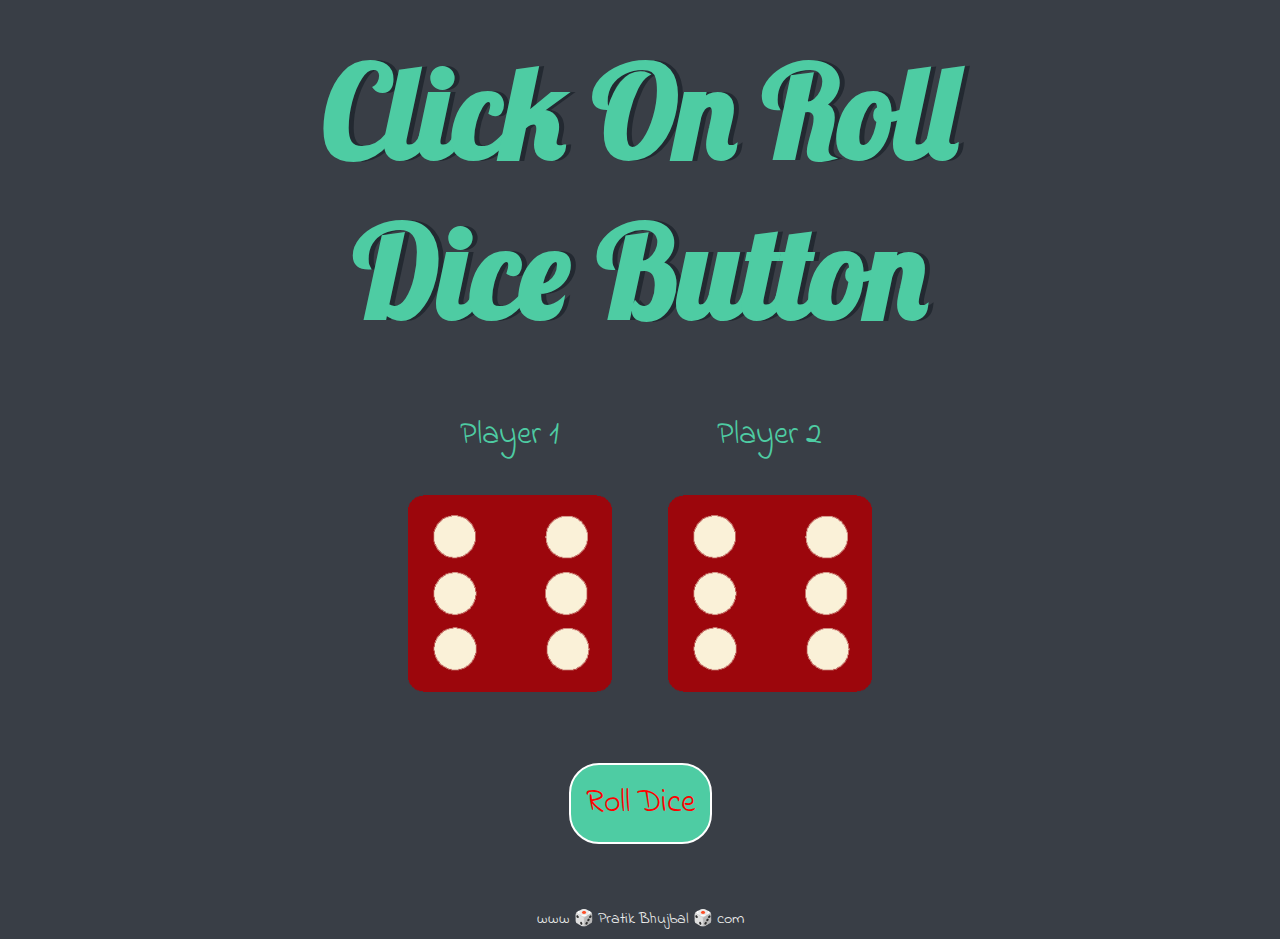
<file: 2.RollDiceGame/index.html>
<!doctype html>
<html lang="en" dir="ltr">
  <head>
    <meta charset="utf-8" />
    <title>Dicee</title>
    <link rel="stylesheet" href="styles.css" />
    <link
      href="https://fonts.googleapis.com/css?family=Indie+Flower|Lobster"
      rel="stylesheet"
    />
  </head>

  <body>
    <div class="container">
      <h1>Click On Roll Dice Button</h1>

      <div class="dice">
        <p>Player 1</p>
        <img class="img1" src="images/dice6.png" />
      </div>

      <div class="dice">
        <p>Player 2</p>
        <img class="img2" src="images/dice6.png" />
      </div>
    </div>

    <div class="button">
      <button class="btn" onclick="rollDice()">Roll Dice</button>
    </div>

    <script src="script.js"></script>
  </body>

  <footer>www 🎲 Pratik Bhujbal 🎲 com</footer>
</html>
</file>
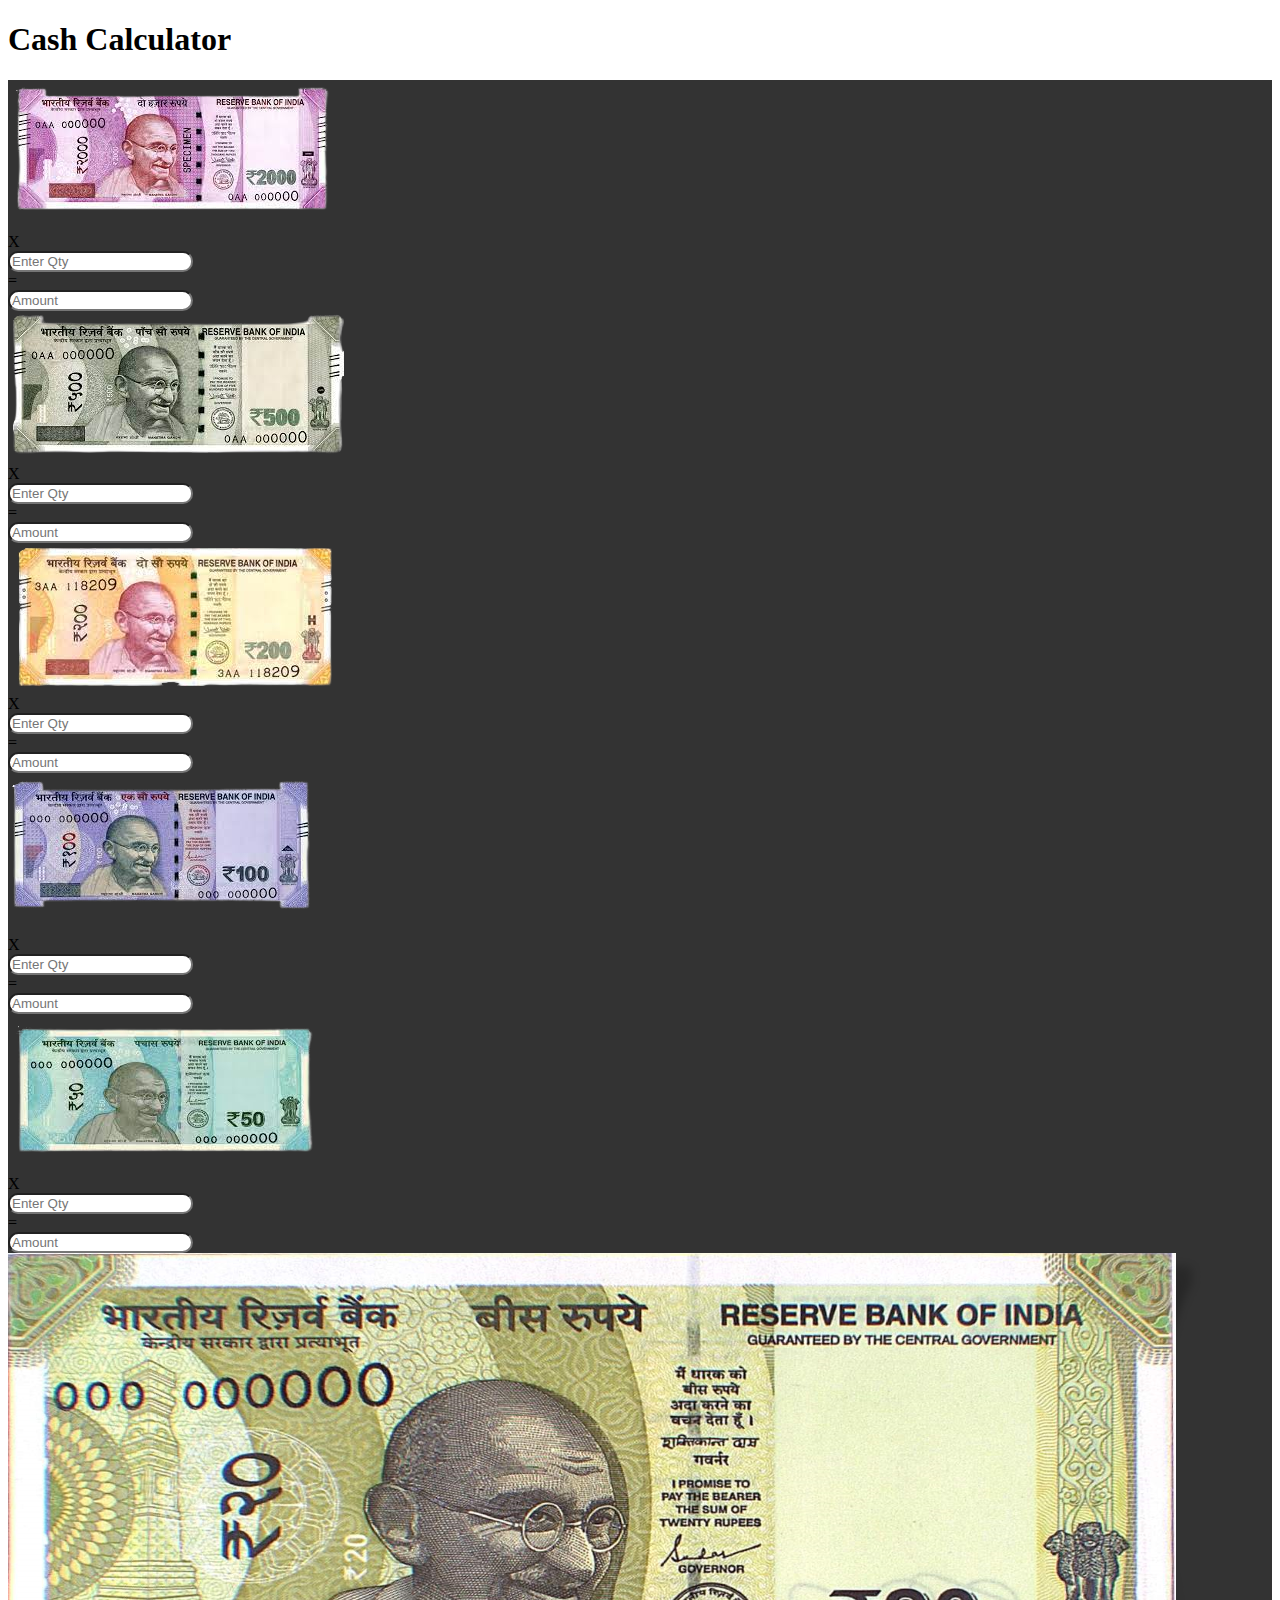
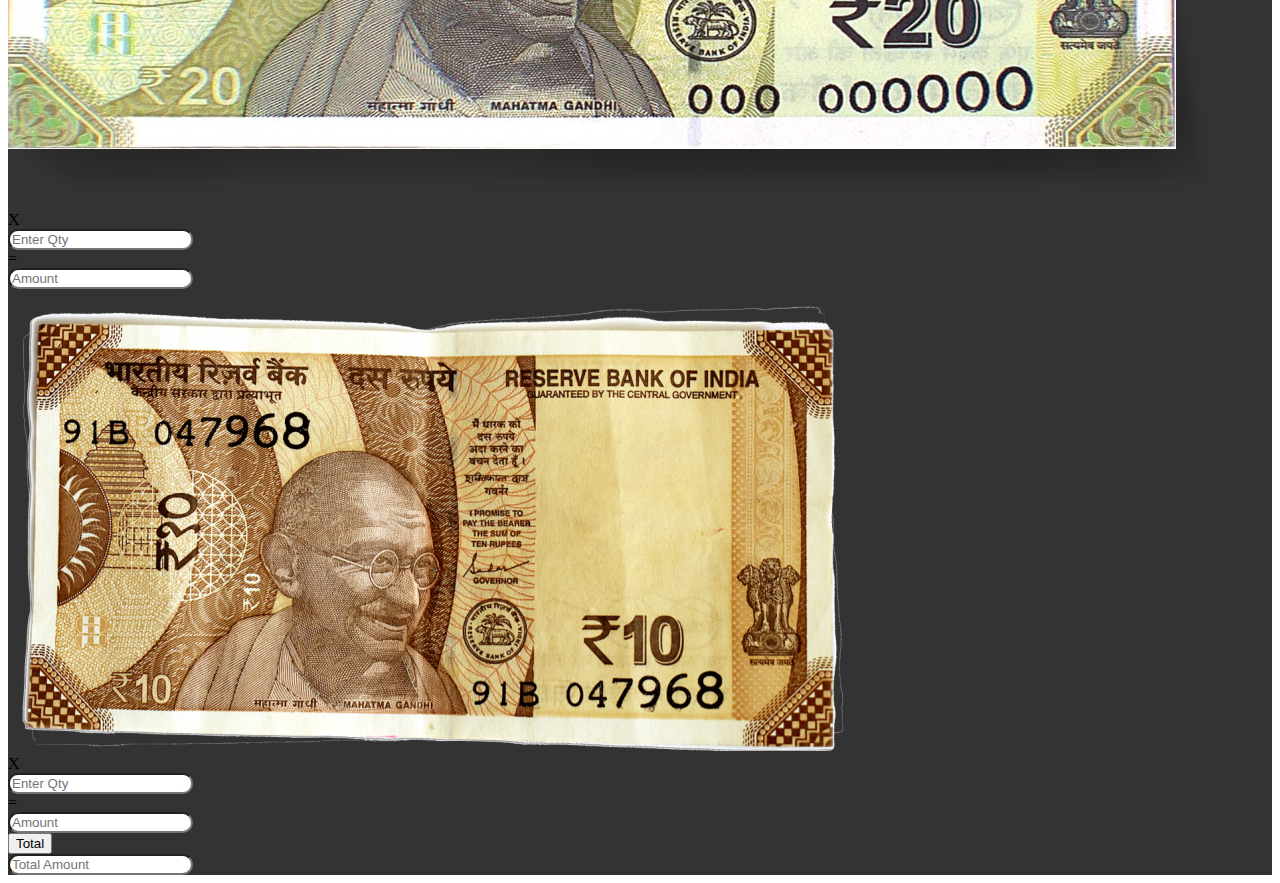
<file: 3.CashCalculator/index.html>
<!doctype html>
<html lang="en">
  <head>
    <meta charset="UTF-8" />
    <meta
      name="viewport"
      content="width=device-width, initial-scale= text-center1.0"
      class="form-control"
      style="border-radius: 30px"
      placeholder="Amount"
    />

    <link
      rel="stylesheet"
      href="https://cdn.jsdelivr.net/npm/bootstrap@4.6.2/dist/css/bootstrap.min.css"
      integrity="sha384-xOolHFLEh07PJGoPkLv1IbcEPTNtaed2xpHsD9ESMhqIYd0nLMwNLD69Npy4HI+N"
      crossorigin="anonymous"
    />

    <title>Cash Calculator</title>
  </head>

  <body>
    <div
      class="container-fluid p-3"
      style="
        background-image: url(https://img.freepik.com/premium-photo/hands-businessman-holding-money-indian-rupee-currency_8087-3079.jpg);
        background-size: 100% 100%;
        background-repeat: no-repeat;
      "
    >
      <div class="row">
        <div class="col-md-12 text-warning text-center">
          <h1>Cash Calculator</h1>
        </div>
      </div>
      <div class="row">
        <div class="col-md-12">
          <div
            class="container p-5"
            style="background-color: rgba(0, 0, 0, 0.8)"
          >
            <div class="row">
              <div class="col-md-3">
                <img
                  src="assets/Cash2000.png"
                  alt=""
                  class="h-50 w-100 img-fluid"
                />
              </div>
              <div class="col-md-1 text-white h2 text-center">X</div>
              <div class="col-md-3">
                <input
                  type="number"
                  name=""
                  id="Note2000"
                  onkeyup="getNote2000();"
                  class="form-control text-center"
                  style="border-radius: 10px"
                  placeholder="Enter Qty"
                />
              </div>
              <div class="col-md-1 text-white h2 text-center">=</div>
              <div class="col-md-4">
                <input
                  type="text"
                  name=""
                  id="ResultNote2000"
                  class="form-control text-center"
                  style="border-radius: 30px"
                  placeholder="Amount"
                />
              </div>
            </div>

            <div class="row">
              <div class="col-md-3">
                <img
                  src="assets/Cash500.png"
                  alt=""
                  class="h-50 w-100 img-fluid"
                />
              </div>
              <div class="col-md-1 text-white h2 text-center">X</div>
              <div class="col-md-3">
                <input
                  type="number"
                  name=""
                  id="Note500"
                  onkeyup="getNote500();"
                  class="form-control text-center"
                  style="border-radius: 10px"
                  placeholder="Enter Qty"
                />
              </div>
              <div class="col-md-1 text-white h2 text-center">=</div>
              <div class="col-md-4">
                <input
                  type="text"
                  name=""
                  id="ResultNote500"
                  class="form-control text-center"
                  style="border-radius: 30px"
                  placeholder="Amount"
                />
              </div>
            </div>

            <div class="row">
              <div class="col-md-3">
                <img
                  src="assets/Cash200.png"
                  alt=""
                  class="h-50 w-100 img-fluid"
                />
              </div>
              <div class="col-md-1 text-white h2 text-center">X</div>
              <div class="col-md-3">
                <input
                  type="number"
                  name=""
                  id="Note200"
                  onkeyup="getNote200();"
                  class="form-control text-center"
                  style="border-radius: 10px"
                  placeholder="Enter Qty"
                />
              </div>
              <div class="col-md-1 text-white h2 text-center">=</div>
              <div class="col-md-4">
                <input
                  type="text"
                  name=""
                  id="ResultNote200"
                  class="form-control text-center"
                  style="border-radius: 30px"
                  placeholder="Amount"
                />
              </div>
            </div>

            <div class="row">
              <div class="col-md-3">
                <img
                  src="assets/Cash100.png"
                  alt=""
                  class="h-50 w-100 img-fluid"
                />
              </div>
              <div class="col-md-1 text-white h2 text-center">X</div>
              <div class="col-md-3">
                <input
                  type="number"
                  name=""
                  id="Note100"
                  onkeyup="getNote100();"
                  class="form-control text-center"
                  style="border-radius: 10px"
                  placeholder="Enter Qty"
                />
              </div>
              <div class="col-md-1 text-white h2 text-center">=</div>
              <div class="col-md-4">
                <input
                  type="text"
                  name=""
                  id="ResultNote100"
                  class="form-control text-center"
                  style="border-radius: 30px"
                  placeholder="Amount"
                />
              </div>
            </div>

            <div class="row">
              <div class="col-md-3">
                <img
                  src="assets/Cash50.png"
                  alt=""
                  class="h-50 w-100 img-fluid"
                />
              </div>
              <div class="col-md-1 text-white h2 text-center">X</div>
              <div class="col-md-3">
                <input
                  type="number"
                  name=""
                  id="Note50"
                  onkeyup="getNote50();"
                  class="form-control text-center"
                  style="border-radius: 10px"
                  placeholder="Enter Qty"
                />
              </div>
              <div class="col-md-1 text-white h2 text-center">=</div>
              <div class="col-md-4">
                <input
                  type="text"
                  name=""
                  id="ResultNote50"
                  class="form-control text-center"
                  style="border-radius: 30px"
                  placeholder="Amount"
                />
              </div>
            </div>

            <div class="row">
              <div class="col-md-3">
                <img
                  src="assets/Cash20.png"
                  alt=""
                  class="h-50 w-100 img-fluid"
                />
              </div>
              <div class="col-md-1 text-white h2 text-center">X</div>
              <div class="col-md-3">
                <input
                  type="number"
                  name=""
                  id="Note20"
                  onkeyup="getNote20();"
                  class="form-control text-center"
                  style="border-radius: 10px"
                  placeholder="Enter Qty"
                />
              </div>
              <div class="col-md-1 text-white h2 text-center">=</div>
              <div class="col-md-4">
                <input
                  type="text"
                  name=""
                  id="ResultNote20"
                  class="form-control text-center"
                  style="border-radius: 30px"
                  placeholder="Amount"
                />
              </div>
            </div>

            <div class="row">
              <div class="col-md-3">
                <img
                  src="assets/Cash10.png"
                  alt=""
                  class="h-50 w-100 img-fluid"
                />
              </div>
              <div class="col-md-1 text-white h2 text-center">X</div>
              <div class="col-md-3">
                <input
                  type="number"
                  name=""
                  id="Note10"
                  onkeyup="getNote10();"
                  class="form-control text-center"
                  style="border-radius: 10px"
                  placeholder="Enter Qty"
                />
              </div>
              <div class="col-md-1 text-white h2 text-center">=</div>
              <div class="col-md-4">
                <input
                  type="text"
                  name=""
                  id="ResultNote10"
                  class="form-control text-center"
                  style="border-radius: 30px"
                  placeholder="Amount"
                />
              </div>
            </div>

            <div class="row">
              <div class="col-md-8">
                <button onclick="total();" class="btn btn-warning form-control">
                  Total
                </button>
              </div>

              <div class="col-md-4">
                <input
                  type="number"
                  name=""
                  id="Total"
                  class="form-control text-center"
                  style="border-radius: 30px"
                  placeholder="Total Amount"
                />
              </div>
            </div>
          </div>
        </div>
      </div>
    </div>

    <script src="script.js"></script>

    <script
      src="https://cdn.jsdelivr.net/npm/jquery@3.5.1/dist/jquery.slim.min.js"
      integrity="sha384-DfXdz2htPH0lsSSs5nCTpuj/zy4C+OGpamoFVy38MVBnE+IbbVYUew+OrCXaRkfj"
      crossorigin="anonymous"
    ></script>
    <script
      src="https://cdn.jsdelivr.net/npm/bootstrap@4.6.2/dist/js/bootstrap.bundle.min.js"
      integrity="sha384-Fy6S3B9q64WdZWQUiU+q4/2Lc9npb8tCaSX9FK7E8HnRr0Jz8D6OP9dO5Vg3Q9ct"
      crossorigin="anonymous"
    ></script>
  </body>
</html>
</file>
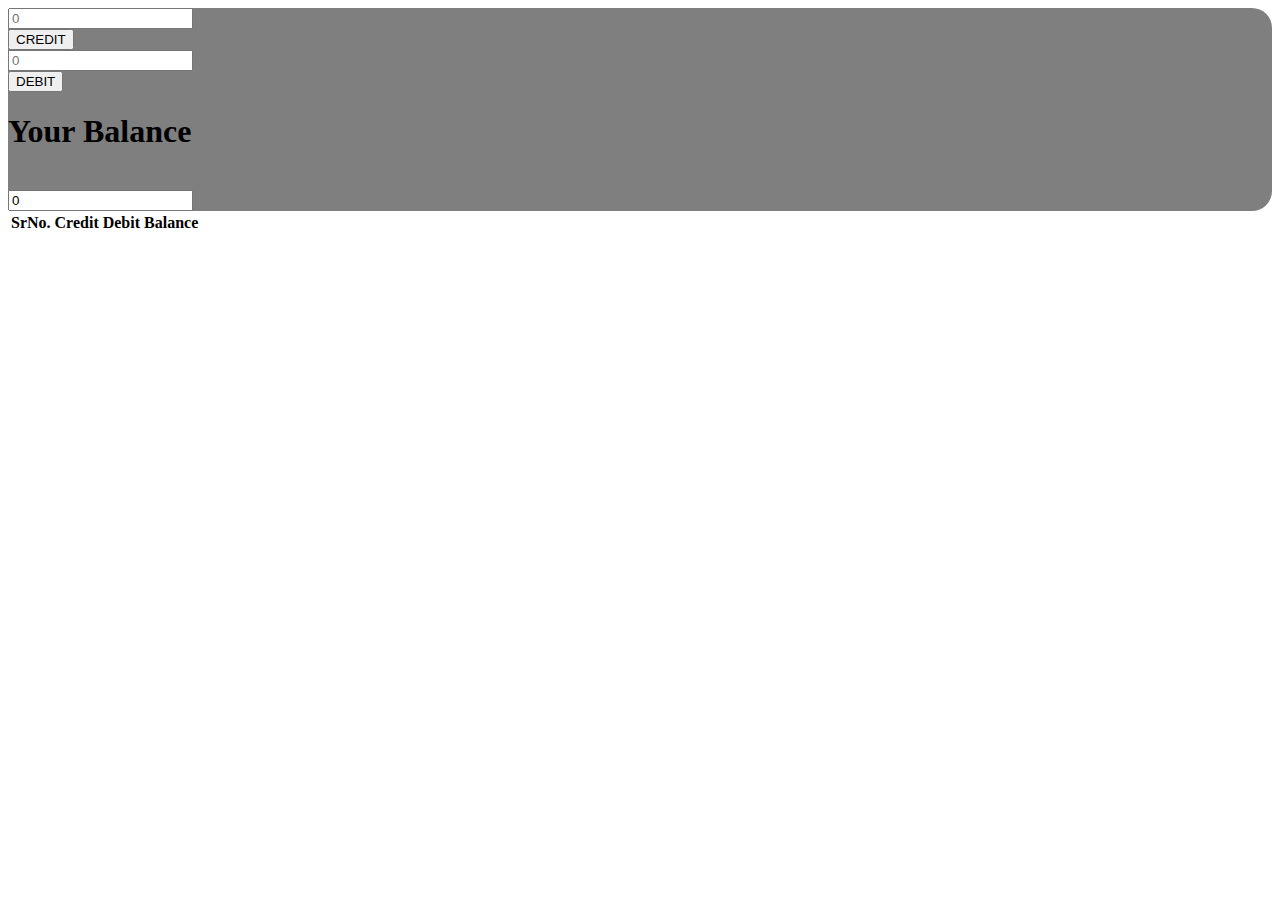
<file: 4.CreditDebitTracker/index.html>
<!doctype html>
<html lang="en">
  <head>
    <!-- Required meta tags -->
    <meta charset="utf-8" />
    <meta
      name="viewport"
      content="width=device-width, initial-scale=1, shrink-to-fit=no"
    />

    <!-- Bootstrap CSS -->
    <link
      rel="stylesheet"
      href="https://cdn.jsdelivr.net/npm/bootstrap@4.6.2/dist/css/bootstrap.min.css"
      integrity="sha384-xOolHFLEh07PJGoPkLv1IbcEPTNtaed2xpHsD9ESMhqIYd0nLMwNLD69Npy4HI+N"
      crossorigin="anonymous"
    />

    <title>Credit Debit Tracker</title>
  </head>

  <body>
    <div
      class="container-fluid p-5"
      style="
        background-image: url(https://img.freepik.com/premium-vector/financial-banking-technology-concept_387612-31.jpg);
        background-repeat: no-repeat;
        background-size: 100% 100%;
      "
    >
      <div class="container p-5">
        <div
          class="row p-5"
          style="background-color: rgba(0, 0, 0, 0.5); border-radius: 20px"
        >
          <div class="col-md-6 text-center">
            <input
              type="text"
              name=""
              id="credit_inp"
              class="form-control text-center"
              placeholder="0"
            />
            <br />
            <button class="btn btn-success" onclick="credit();">CREDIT</button>
          </div>
          <div class="col-md-6 text-center">
            <input
              type="text"
              name=""
              id="debit_inp"
              class="form-control text-center"
              placeholder="0"
            />
            <br />
            <button class="btn btn-warning" onclick="debit();">DEBIT</button>
          </div>
          <div class="col-md-12 text-center mt-5">
            <h1 class="text-white">Your Balance</h1>
            <br />
            <input
              type="text"
              name=""
              id="Balance"
              class="form-control text-center"
              value="0"
              readonly
            />
          </div>
        </div>
      </div>
    </div>

    <div class="container">
      <table
        class="table table-secondary table-bordered table-striped table-hover text-center"
        id="My_table"
      >
        <tr class="bg-dark text-white text-center">
          <th>SrNo.</th>
          <th>Credit</th>
          <th>Debit</th>
          <th>Balance</th>
        </tr>
      </table>
    </div>
    <script src="script.js"></script>

    <!-- Optional JavaScript; choose one of the two! -->

    <!-- Option 1: jQuery and Bootstrap Bundle (includes Popper) -->
    <script
      src="https://cdn.jsdelivr.net/npm/jquery@3.5.1/dist/jquery.slim.min.js"
      integrity="sha384-DfXdz2htPH0lsSSs5nCTpuj/zy4C+OGpamoFVy38MVBnE+IbbVYUew+OrCXaRkfj"
      crossorigin="anonymous"
    ></script>
    <script
      src="https://cdn.jsdelivr.net/npm/bootstrap@4.6.2/dist/js/bootstrap.bundle.min.js"
      integrity="sha384-Fy6S3B9q64WdZWQUiU+q4/2Lc9npb8tCaSX9FK7E8HnRr0Jz8D6OP9dO5Vg3Q9ct"
      crossorigin="anonymous"
    ></script>
  </body>
</html>
</file>
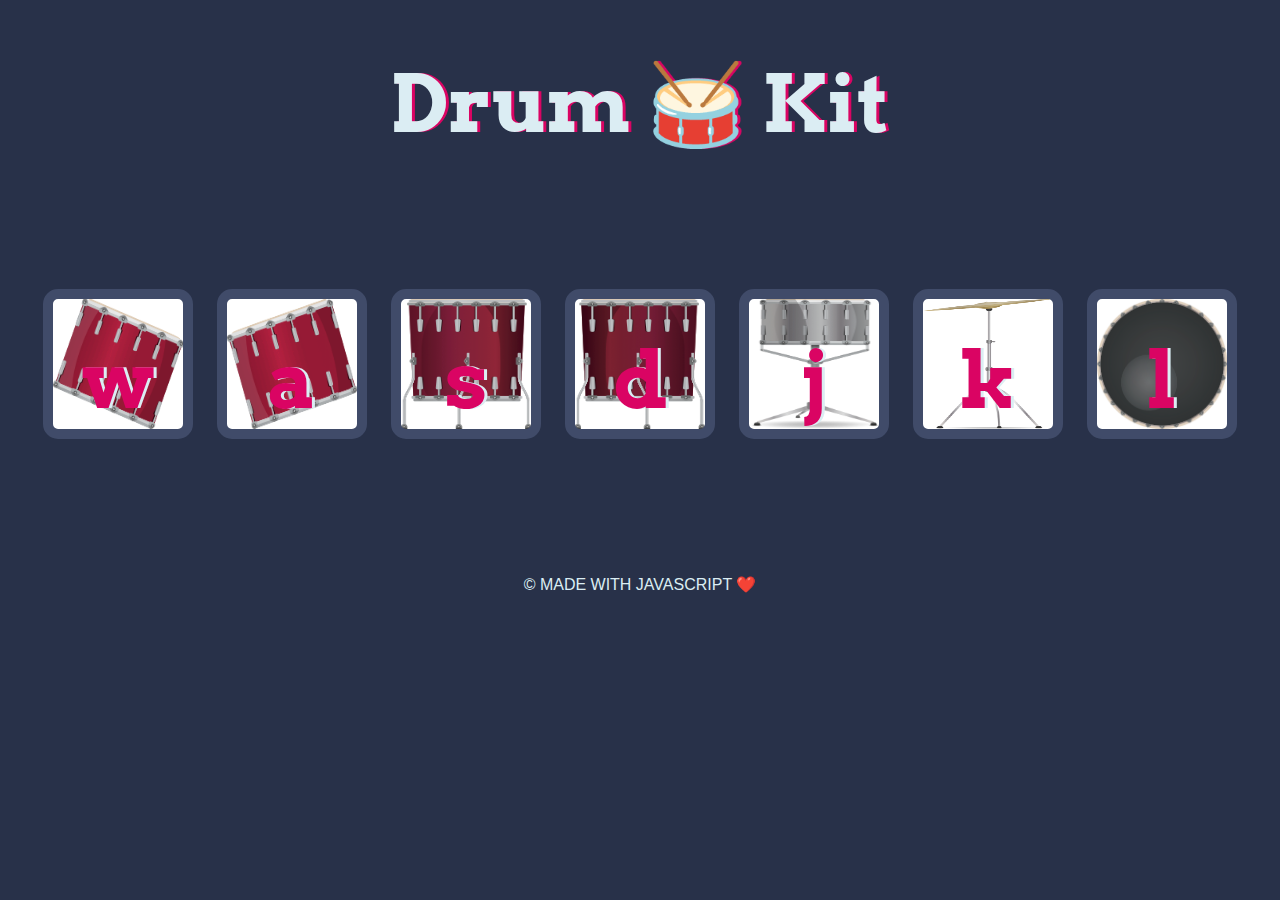
<file: 5.DrumKit/index.html>
<!DOCTYPE html>
<html lang="en" dir="ltr">

<head>
  <meta charset="utf-8">
  <title>Drum Kit</title>
  <link rel="stylesheet" href="styles.css">
  <link href="https://fonts.googleapis.com/css?family=Arvo" rel="stylesheet">
</head>

<body>

  <h1 id="title">Drum 🥁 Kit</h1>
  <div class="set">
    <button class="W w drum">w</button>
    <button class="A a drum">a</button>
    <button class="S s drum">s</button>
    <button class="D d drum">d</button>
    <button class="J j drum">j</button>
    <button class="K k drum">k</button>
    <button class="L l drum">l</button>
  </div>


  <footer>
    &copy; MADE WITH JAVASCRIPT ❤️
  </footer>

  <script src="script.js"></script>
</body>

</html>
</file>
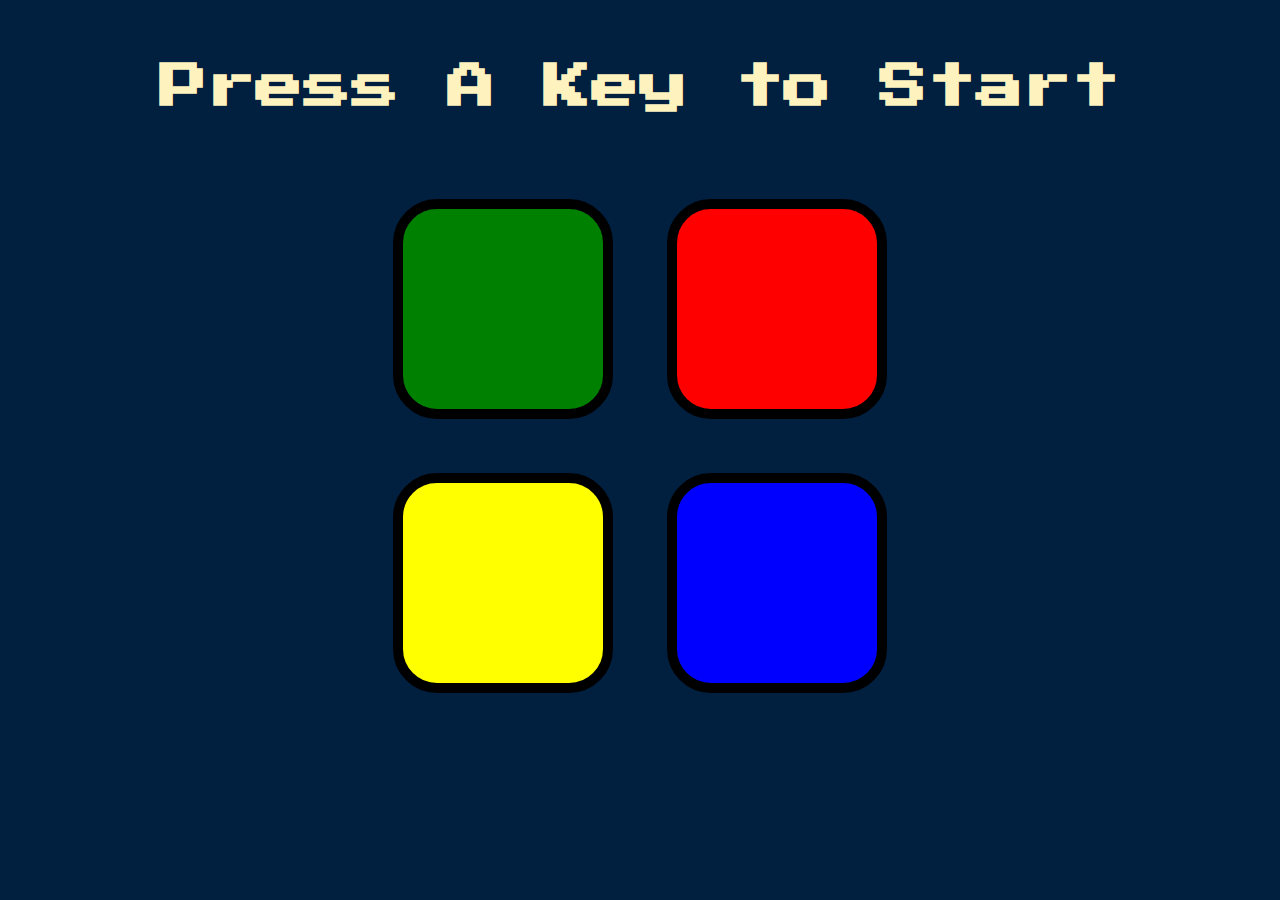
<file: 6.Simon Game/index.html>
<!DOCTYPE html>
<html lang="en" dir="ltr">

<head>
  <meta charset="utf-8">
  <title>Simon</title>
  <link rel="stylesheet" href="styles.css">
  <link href="https://fonts.googleapis.com/css?family=Press+Start+2P" rel="stylesheet">
</head>

<body>
  <h1 id="level-title">Press A Key to Start</h1>
  <div class="container">
    <div class="row">

      <div type="button" id="green" class="btn green">

      </div>
      <div type="button" id="red" class="btn red">

      </div>
    </div>

    <div class="row">

      <div type="button" id="yellow" class="btn yellow">

      </div>
      <div type="button" id="blue" class="btn blue">

      </div>

    </div>

  </div>

  <script src="https://ajax.googleapis.com/ajax/libs/jquery/3.7.1/jquery.min.js"></script>

  <script src="script.js"></script>

</body>

</html>
</file>
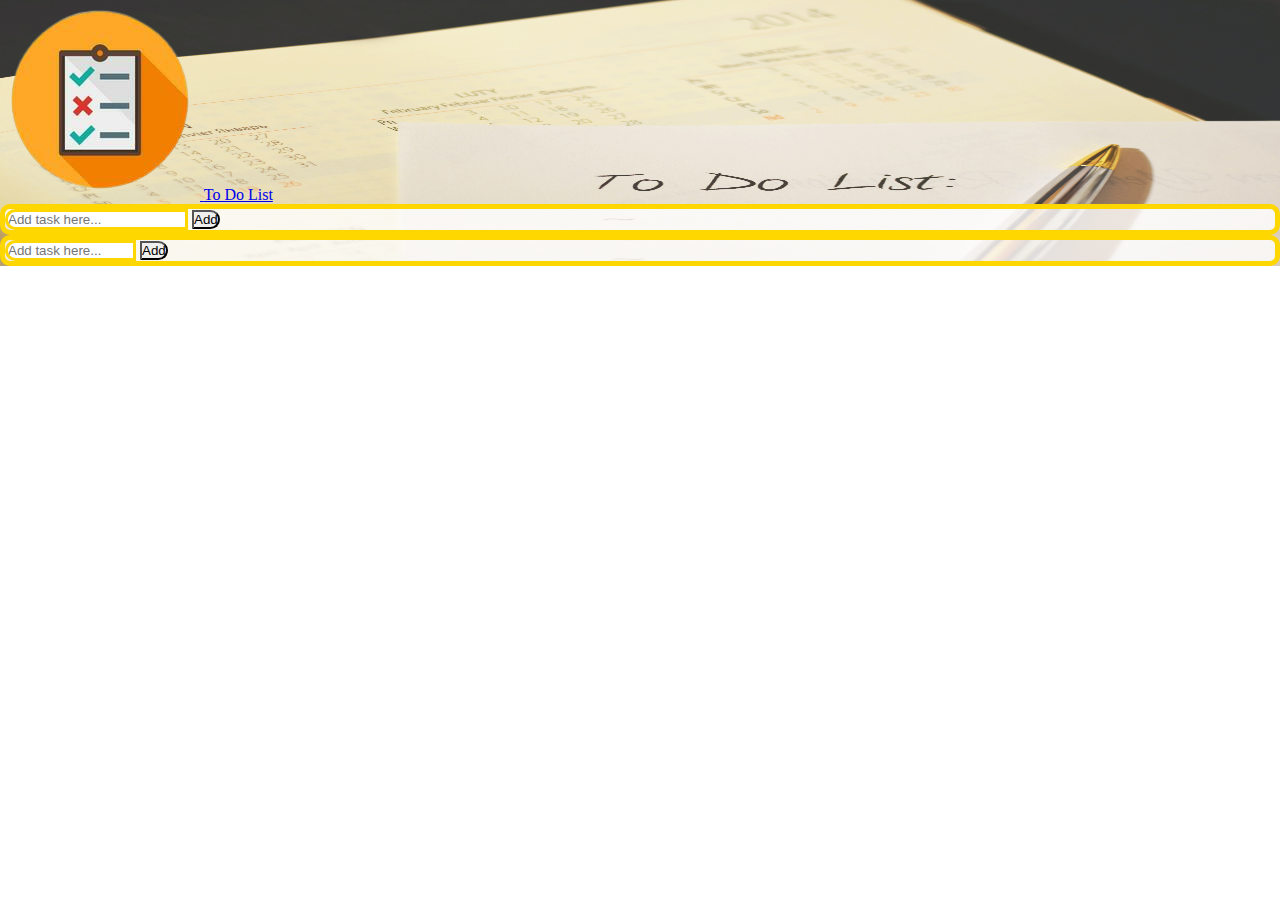
<file: 7.ToDoList/index.html>
<!DOCTYPE html>
<html lang="en">

<head>

    <meta charset="utf-8">
    <meta name="viewport" content="width=device-width, initial-scale=1, shrink-to-fit=no">

    <link rel="stylesheet" href="https://cdn.jsdelivr.net/npm/bootstrap@4.6.2/dist/css/bootstrap.min.css"
        integrity="sha384-xOolHFLEh07PJGoPkLv1IbcEPTNtaed2xpHsD9ESMhqIYd0nLMwNLD69Npy4HI+N" crossorigin="anonymous">

    <title>TO DO LIST</title>

    <link rel="icon" type="image/x-icon" href="assets/Favicon_Icon.png">

    <link rel="stylesheet" href="style.css">

</head>

<body
    style="background-image: url(assets/To_Do_background.jpg);background-size: 100% 100%; background-repeat: no-repeat;">


    <nav class="navbar navbar-light bg-light">
        <a class="navbar-brand" href="#">
            <img src="assets/To_Do_Logo.png" alt="" class="h-25 w-25">
            <label class="h1">To Do List</label>
        </a>
    </nav>

    <div id="Desktop-view" class="d-none d-lg-block">
        <div class="container-fluid p-5">
            <div class="container p-2"
                style="background-color: rgba(255, 255, 255, 0.8); border-radius: 10px; border: 5px solid gold;">
                <div class="row p-5">
                    <div class="col-md-3 col-3"></div>
                    <div class="col-md-6 col-6">
                        <input type="text" name="" id="Taskdes" class="form-control w-75 float-left ml-3"
                            placeholder="Add task here..."
                            style="border-radius: 30px 0px 0px 30px; border: 3px solid gold;">

                        <button class="btn btn-outline-danger" style="border-radius: 0px 30px 30px 0px;"
                            onclick="AddTaskD();">Add</button>
                    </div>
                    <div class="col-md-3 col-3"></div>
                </div>

                <div class="row p-5">
                    <div class="col-md-2"></div>
                    <div class="col-md-8 text-center">
                        <ul id="ListContainer">
                            <!-- <li> <input type="checkbox" /> My
                                Name Is Pratik</li>
                            <li> <input type="checkbox" /> My
                                Name Is Pratik</li>
                            <li> <input type="checkbox" /> My
                                Name Is Pratik</li> -->
                        </ul>
                    </div>
                    <div class=" col-md-2">
                    </div>
                </div>
            </div>
        </div>
    </div>

    <div id="Mobile-Tab-View" class="d-block d-lg-none">
        <div class="container-fluid p-5">
            <div class="container p-2"
                style="background-color: rgba(255, 255, 255, 0.8); border-radius: 10px; border: 5px solid gold;">
                <div class="row">

                    <div class="col-12">
                        <input type="text" name="" id="Taskdesc" class="form-control w-75 float-left ml-2"
                            placeholder="Add task here..."
                            style="border-radius: 30px 0px 0px 30px; border: 3px solid gold; width: 125px;">

                        <button class="btn btn-outline-danger" style="border-radius: 0px 30px 30px 0px;"
                            onclick="AddTaskM();">Add</button>
                    </div>

                </div>

                <div class="row ">

                    <div class="col-12 text-center">
                        <ul id="ListContainerMobile">
                            <!-- <li> <input type="checkbox" /> My
                                Name Is Pratik</li>
                            <li> <input type="checkbox" /> My
                                Name Is Pratik</li>
                            <li> <input type="checkbox" /> My
                                Name Is Pratik</li> -->
                        </ul>
                    </div>

                </div>
            </div>
        </div>
        <div class="container-fluid p-5"></div>
        <div class="container-fluid p-5"></div>
        <div class="container-fluid p-5"></div>
        <div class="container-fluid p-5"></div>
        <div class="container-fluid p-5"></div>
    </div>
    </div>

    <script src="https://cdn.jsdelivr.net/npm/jquery@3.5.1/dist/jquery.slim.min.js"
        integrity="sha384-DfXdz2htPH0lsSSs5nCTpuj/zy4C+OGpamoFVy38MVBnE+IbbVYUew+OrCXaRkfj"
        crossorigin="anonymous"></script>
    <script src="https://cdn.jsdelivr.net/npm/bootstrap@4.6.2/dist/js/bootstrap.bundle.min.js"
        integrity="sha384-Fy6S3B9q64WdZWQUiU+q4/2Lc9npb8tCaSX9FK7E8HnRr0Jz8D6OP9dO5Vg3Q9ct"
        crossorigin="anonymous"></script>

    <script src="script.js"></script>

</body>

</html>
</file>
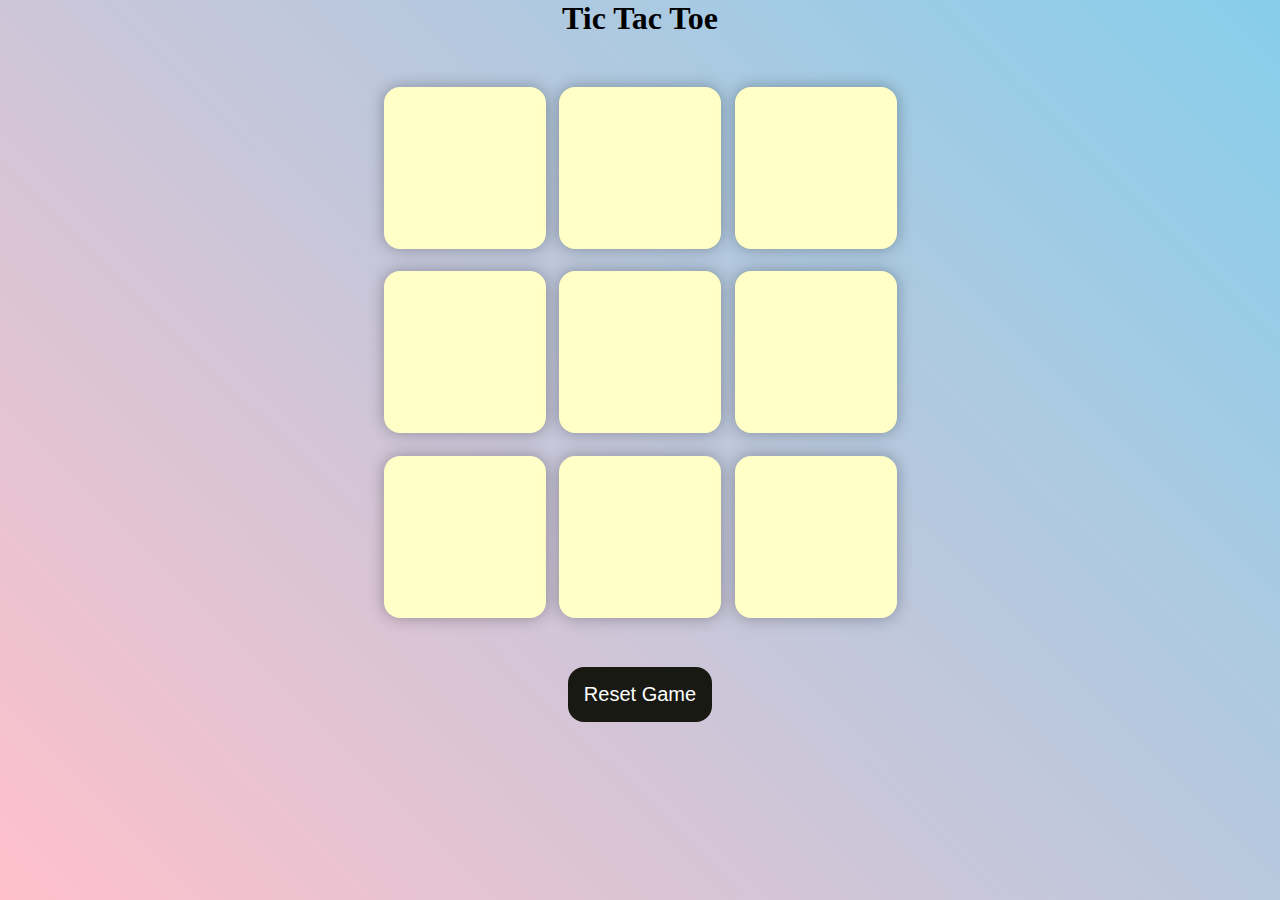
<file: 9.TicTacToe/index.html>
<!doctype html>
<html lang="en">
  <head>
    <meta charset="UTF-8" />
    <meta name="viewport" content="width=device-width, initial-scale=1.0" />
    <title>Tic-Tac-Toe Game</title>
    <link rel="stylesheet" href="style.css" />
  </head>
  <body>
    <div class="msg-container hide">
      <p id="msg">Winner</p>
      <button id="new-btn">New Game</button>
    </div>
    <main>
      <h1>Tic Tac Toe</h1>
      <div class="container">
        <div class="game">
          <button class="box"></button>
          <button class="box"></button>
          <button class="box"></button>
          <button class="box"></button>
          <button class="box"></button>
          <button class="box"></button>
          <button class="box"></button>
          <button class="box"></button>
          <button class="box"></button>
        </div>
      </div>
      <button id="reset-btn">Reset Game</button>
    </main>
    <script src="script.js"></script>
  </body>
</html>
</file>
<file: 2.RollDiceGame/styles.css>
.container {
  width: 70%;
  margin: auto;
  text-align: center;
}

.dice {
  text-align: center;
  display: inline-block;
}

body {
  background-color: #393e46;
}

h1 {
  margin: 30px;
  font-family: "Lobster", cursive;
  text-shadow: 5px 0 #232931;
  font-size: 8rem;
  color: #4ecca3;
}

p {
  font-size: 2rem;
  color: #4ecca3;
  font-family: "Indie Flower", cursive;
}

img {
  width: 80%;
}

.button {
  margin-top: 5%;
  width: 100%;
  display: flex;
  justify-content: center;
  align-items: center;
}
.btn {
  background-color: #4ecca3;
  font-family: "Indie Flower", cursive;
  color: red;
  padding: 15px;
  border: 2px solid white;
  border-radius: 30px;
  font-size: 2rem;
}
.btn:hover {
  border: 2px solid yellow;
  opacity: 70%;
}

footer {
  margin-top: 5%;
  color: #eeeeee;
  text-align: center;
  font-family: "Indie Flower", cursive;
}
</file>
<file: 5.DrumKit/styles.css>
body {
  text-align: center;
  background-color: #283149;
}

h1 {
  font-size: 5rem;
  color: #DBEDF3;
  font-family: "Arvo", cursive;
  text-shadow: 3px 0 #DA0463;

}

footer {
  color: #DBEDF3;
  font-family: sans-serif;
}

.w {
  background-image: url(images/tom1.png);
  background-repeat: no-repeat;
  background-size: 100% 100%;
}

.a {
  background-image: url(images/tom2.png);
  background-repeat: no-repeat;
  background-size: 100% 100%;
}

.s {
  background-image: url(images/tom3.png);
  background-repeat: no-repeat;
  background-size: 100% 100%;
}

.d {
  background-image: url(images/tom4.png);
  background-repeat: no-repeat;
  background-size: 100% 100%;
}

.j {
  background-image: url(images/snare.png);
  background-repeat: no-repeat;
  background-size: 100% 100%;
}

.k {
  background-image: url(images/crash.png);
  background-repeat: no-repeat;
  background-size: 100% 100%;
}

.l {
  background-image: url(images/kick.png);
  background-repeat: no-repeat;
  background-size: 100% 100%;
}

.set {
  margin: 10% auto;
}

.game-over {
  background-color: red;
  opacity: 0.8;
}

.pressed {
  box-shadow: 0 3px 4px 0 #DBEDF3;
  opacity: 0.2;
}

.red {
  color: red;
}

.drum {
  outline: none;
  border: 10px solid #404B69;
  font-size: 5rem;
  font-family: 'Arvo', cursive;
  line-height: 2;
  font-weight: 900;
  color: #DA0463;
  text-shadow: 3px 0 #DBEDF3;
  border-radius: 15px;
  display: inline-block;
  width: 150px;
  height: 150px;
  text-align: center;
  margin: 10px;
  background-color: white;
}
</file>
<file: 6.Simon Game/styles.css>
body {
  text-align: center;
  background-color: #011F3F;
}

#level-title {
  font-family: 'Press Start 2P', cursive;
  font-size: 3rem;
  margin:  5%;
  color: #FEF2BF;
}

.container {
  display: block;
  width: 50%;
  margin: auto;

}

.btn {
  margin: 25px;
  display: inline-block;
  height: 200px;
  width: 200px;
  border: 10px solid black;
  border-radius: 20%;
}

.game-over {
  background-color: red;
  opacity: 0.8;
}

.red {
  background-color: red;
}

.green {
  background-color: green;
}

.blue {
  background-color: blue;
}

.yellow {
  background-color: yellow;
}

.pressed {
  box-shadow: 0 0 20px white;
  background-color: grey;
}
</file>
<file: 7.ToDoList/style.css>
* {
    margin: 0;
    padding: 0;
}

#ListContainer {
    list-style-type: none;
}

#ListContainer li {
    background: linear-gradient(45deg, gold, yellow, gold);
    padding: 10px 5px 10px 53px;
    border-radius: 37px;
    border-radius: 40px 0px 40px 0px;
    text-align: left;
    margin-top: 14px;
    position: relative;
}

#ListContainerMobile {
    list-style-type: none;
}

#ListContainerMobile li {
    background: linear-gradient(45deg, gold, yellow, gold);
    padding: 10px 5px 10px 53px;
    border-radius: 37px;
    border-radius: 40px 0px 40px 0px;
    text-align: left;
    margin-top: 14px;
    position: relative;
}

.rmv {
    position: absolute;
    width: 30px;
    height: 30px;
    text-align: center;
    line-height: 33px;
    top: 5px;
    right: 18px;
    font-size: 20px;
    border-radius: 50%;
    border: none;
    cursor: pointer;
}


input[type="checkbox"] {
    visibility: hidden;
    position: relative;
    margin-right: .4em;
    font-size: 1em;
    height: .9em;
    width: .9em;

    &:before,
    &:after {
        box-sizing: border-box;
        visibility: visible;
        display: inline-block;
        content: '';
        touch-action: manipulation;
        cursor: pointer;

        position: absolute;
        top: 0;
        left: 0;
        width: .9em;
        height: .9em;

        border: .1em solid grey;
        border-radius: 50%;
    }

    &:after {
        transition: all .3s ease-in-out, border-top, border-right;
        transition-delay: 0s, .3s, .3s;
        z-index: 2;
    }

    &:checked:after {
        height: .4em;
        border-top: none;
        border-right: none;
        border-width: .15em;
        border-radius: 0px;
        border-bottom-left-radius: .05em;
        border-color: red;
        transform: rotate(-45deg) translate(0.1em, 0.2em) scale(1.1);
        box-shadow: -0.05em 0.08em 0.1em rgba(0, 0, 0, 0.5);
    }

}
</file>
<file: 9.TicTacToe/style.css>
* {
  margin: 0;
  padding: 0;
}

body {
  height: 100vh;
  width: 100vw;
  background-image: linear-gradient(45deg, pink, skyblue);
  text-align: center;
}

.container {
  height: 70vh;
  display: flex;

  justify-content: center;
  align-items: center;
}

.game {
  height: 60vmin;
  width: 60vmin;
  display: flex;
  flex-wrap: wrap;
  justify-content: center;
  align-items: center;
  gap: 1.5vmin;
}

.box {
  height: 18vmin;
  width: 18vmin;
  border-radius: 1rem;
  border: none;
  box-shadow: 0 0 1rem rgba(0, 0, 0, 0.3);
  font-size: 8vmin;
  color: #b0413e;
  background-color: #ffffc7;
}

#reset-btn {
  padding: 1rem;
  font-size: 1.25rem;
  background-color: #191913;
  color: #fff;
  border-radius: 1rem;
  border: none;
}

#new-btn {
  padding: 1rem;
  font-size: 1.25rem;
  background-color: #191913;
  color: #fff;
  border-radius: 1rem;
  border: none;
}

#msg {
  color: #172842;
  font-size: 5vmin;
}

.msg-container {
  height: 100vh;
  display: flex;
  justify-content: center;
  align-items: center;
  flex-direction: column;
  gap: 4rem;
}

.hide {
  display: none;
}
</file>
